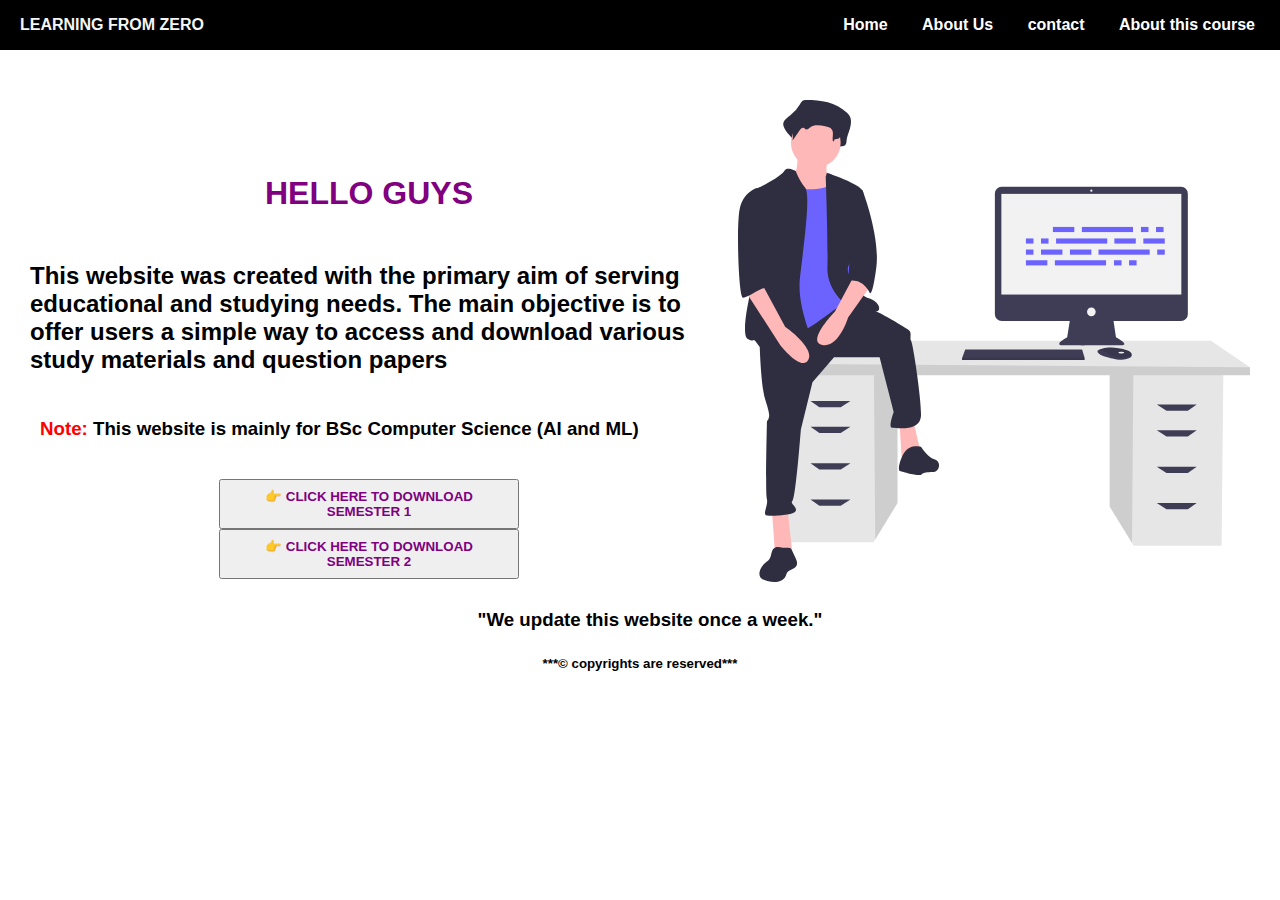
<file: index.html>
<!DOCTYPE html>
<html lang="en">
<head>
    <meta charset="UTF-8">
    <meta name="viewport" content="width=device-width, initial-scale=1.0">
    <title>Learning from zero</title>
    <link rel="stylesheet" href="Home.css" >   
    <link rel="icon" href="icons8-john-wick-64.png">    
</head>
<body >
    <nav class="nav">
        <span>LEARNING FROM ZERO</span>
    <ul>
         <li><a href="index.html">Home</a></li>
         <li><a href="About us.html">About Us</a></li>
         <li><a href="Contact.html">contact</a></li>
         <li><a href="About Course.html">About this course</a></li>
    </ul>
    <div class="hamburger">
        <span class="line"></span>
        <span class="line"></span>
        <span class="line"></span>
    </div>
    </nav>
    <img src="undraw_feeling_proud_qne1.svg"> 
    <h1>HELLO GUYS</h1>
    <h2 id="one">This website was created with the primary aim of serving educational and studying needs. The main objective is to offer users a simple way to access and download various study materials and question papers</h2>
    <h3><span id="three">Note:</span> This website is mainly for BSc Computer Science (AI and ML) </h3>
    <center><a href="Semester-1.html"><button> 👉 CLICK HERE TO DOWNLOAD SEMESTER 1</button></a></center>
    <center><a href="semester-2.html"><button> 👉 CLICK HERE TO DOWNLOAD SEMESTER 2</button></a></center>
    <center><h3> "We update this website once a week."</h3></center>
    <center><h5>***© copyrights are reserved***</h5></center>
    <script src="Home.js"></script>
</body>
</html>
</file>
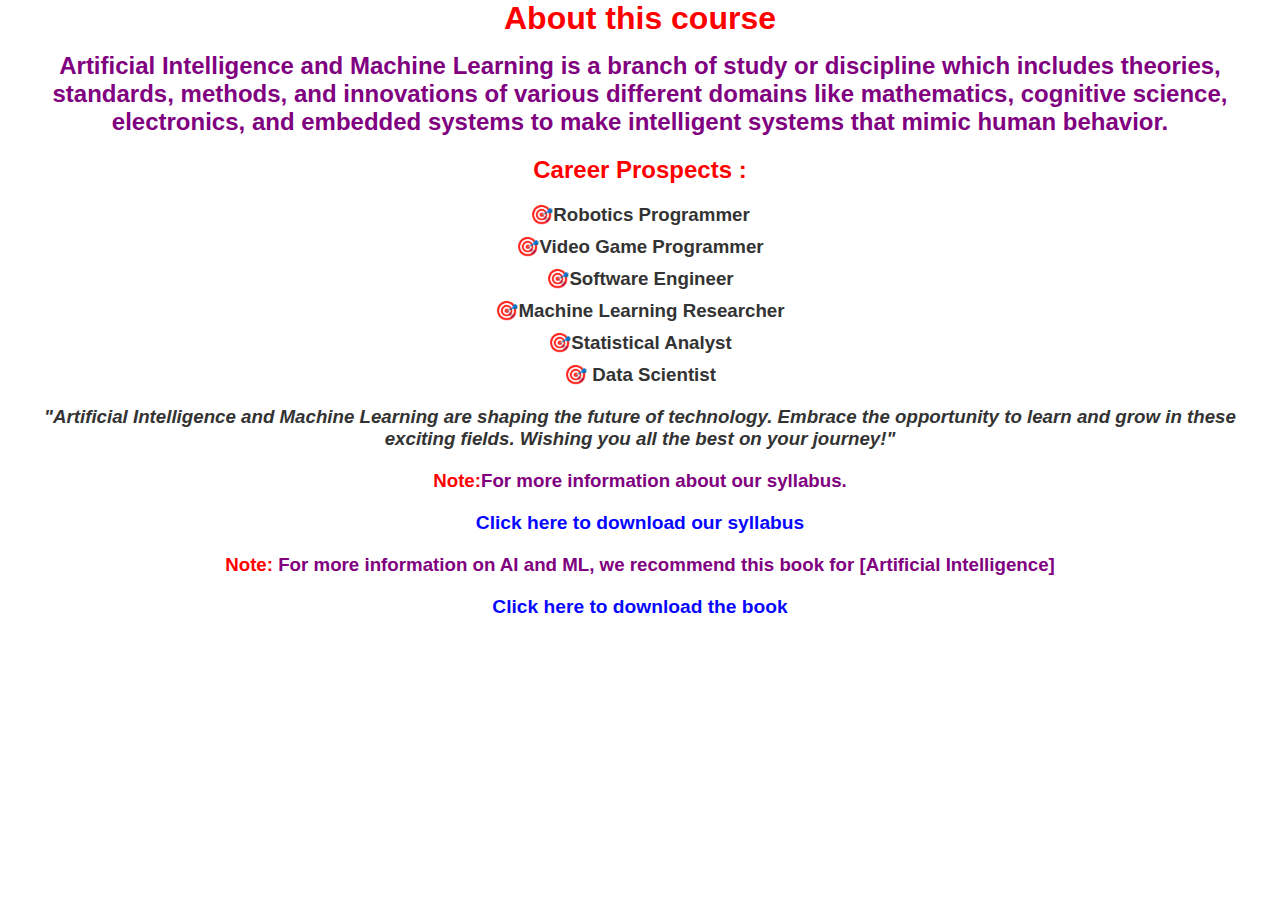
<file: About Course.html>
<!DOCTYPE html>
<html lang="en">
<head>
    <meta charset="UTF-8">
    <meta name="viewport" content="width=device-width, initial-scale=1.0">
    <title>About this Course</title>
    <link rel="stylesheet" href="About course.css">   
    <link rel="icon" href="icons8-john-wick-64.png">  
</head>
<body>
    <h1>About this course</h1>
    <h2>Artificial Intelligence and Machine Learning is a branch of study or discipline which includes theories, standards, methods, and innovations of various different domains like mathematics, cognitive science, electronics, and embedded systems to make intelligent systems that mimic human behavior.</h2>
    <h2 id="one">Career Prospects :</h2>

    
    <h3>
        <ul> 
            <center>
            <li>🎯Robotics Programmer</li>  
            <li>🎯Video Game Programmer</li>
            <li>🎯Software Engineer</li>
            <li>🎯Machine Learning Researcher</li>
            <li>🎯Statistical Analyst</li>
            <li>🎯 Data Scientist</li>
        </ul>
         </center>
    </h3>
 
    <h3 id="three">"Artificial Intelligence and Machine Learning are shaping the future of technology. Embrace the opportunity to learn and grow in these exciting fields. Wishing you all the best on your journey!"</h3>

<h3 id="four"><span>Note:</span>For more information about our syllabus.</h3>

<a href="https://drive.google.com/file/d/1OhjtcNygrp_XMqWSesPExSALjgts71tT/view?usp=sharing" target="_self" title="download Bsc ai & ml syllabus">Click here to download our syllabus</a>

    <h3 id="four"><span>Note:</span> For more information on AI and ML, we recommend this book for [Artificial Intelligence]</h3>

    <a href="https://drive.google.com/file/d/1aLNsOM3SaudiAirP74128UGM3LnLeLRM/view?usp=sharing" target="_self" title="Download book">Click here to download the book</a>
</body>
</html>
</file>
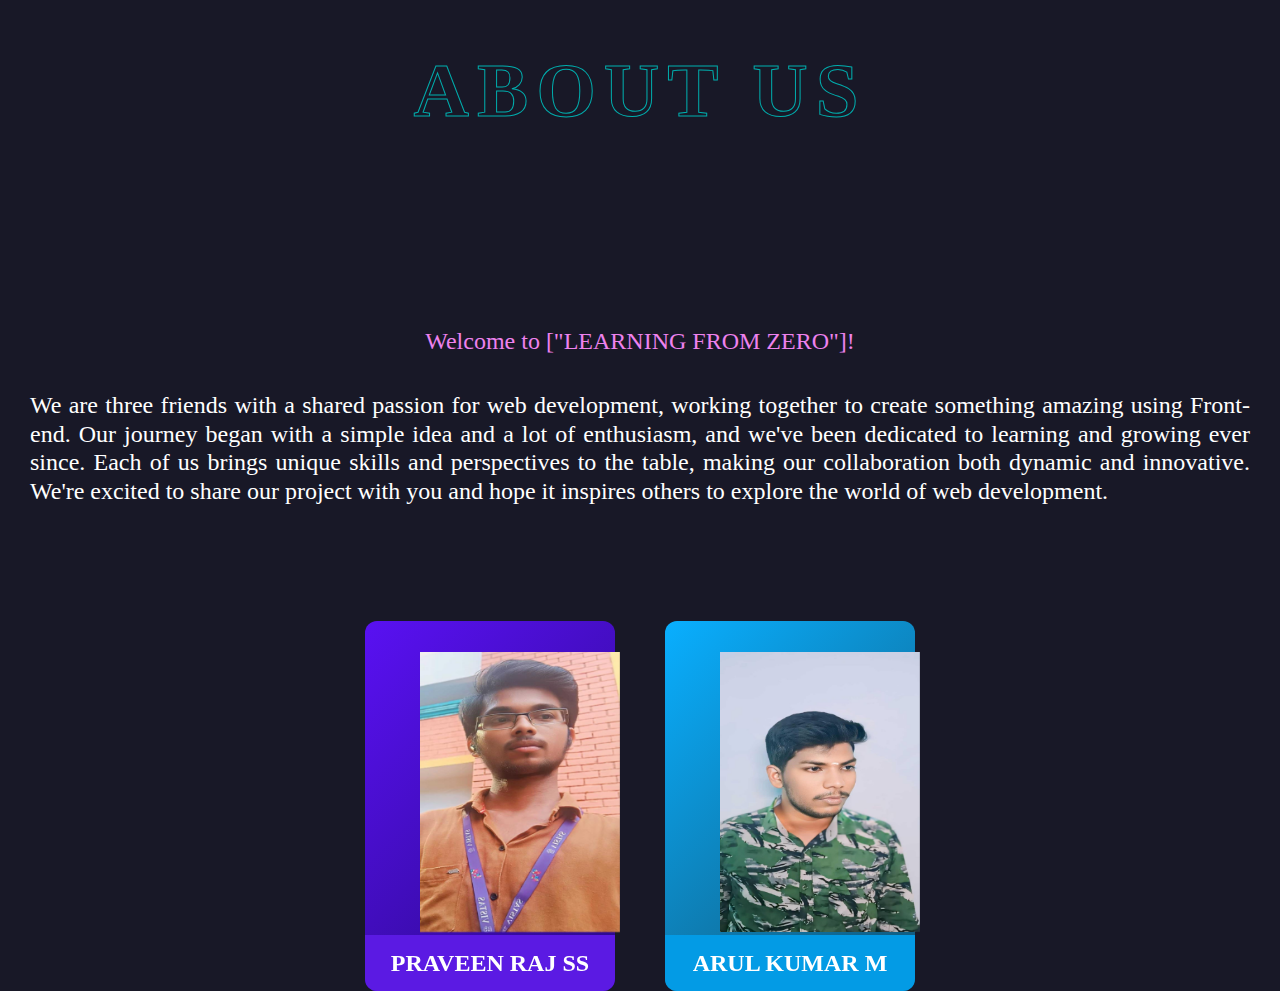
<file: About us.html>
<!DOCTYPE html>
<html lang="en">
<head>
    <meta charset="UTF-8">
    <meta name="viewport" content="width=device-width, initial-scale=1.0">
    <title>ABOUT</title>
    <link rel="stylesheet" href="About us.css">
    <link rel="icon" href="icons8-john-wick-64.png">  
</head>
<body>

    <svg width="100%">
        <text x="50%" y="50%">ABOUT US</text>
      </svg>
        <center>
          <h1></h1>
          <p> <p class="one">Welcome to ["LEARNING FROM ZERO"]!</p> <p class="three">We are three friends with a shared passion for web development, working together to create something amazing using Front-end. Our journey began with a simple idea and a lot of enthusiasm, and we've been dedicated to learning and growing ever since. Each of us brings unique skills and perspectives to the table, making our collaboration both dynamic and innovative. We're excited to share our project with you and hope it inspires others to explore the world of web development.</p></p>
        </center>

    

    <div class="card purple">
        <div class="product">
            <span class="number"></span>
            <span class="sneakers"></span>
            <span class="price"></span>
            <img src="Praveen raj.jpg" width="200px" height="50px">
        </div>
        <div class="title">
            <h2>PRAVEEN RAJ SS</h2>
        </div>
    </div>

    <div class="card blue">
        <div class="product">
            <span class="number"></span>
            <span class="sneakers"></span>
            <span class="price"></span>
            <img src="arulkumar photo.jpg"  width="200px" height="50px">
        </div>
        <div class="title">
            <h2>ARUL KUMAR M</h2>
        </div>
    </div>

   
   
</body>
</html>
</file>
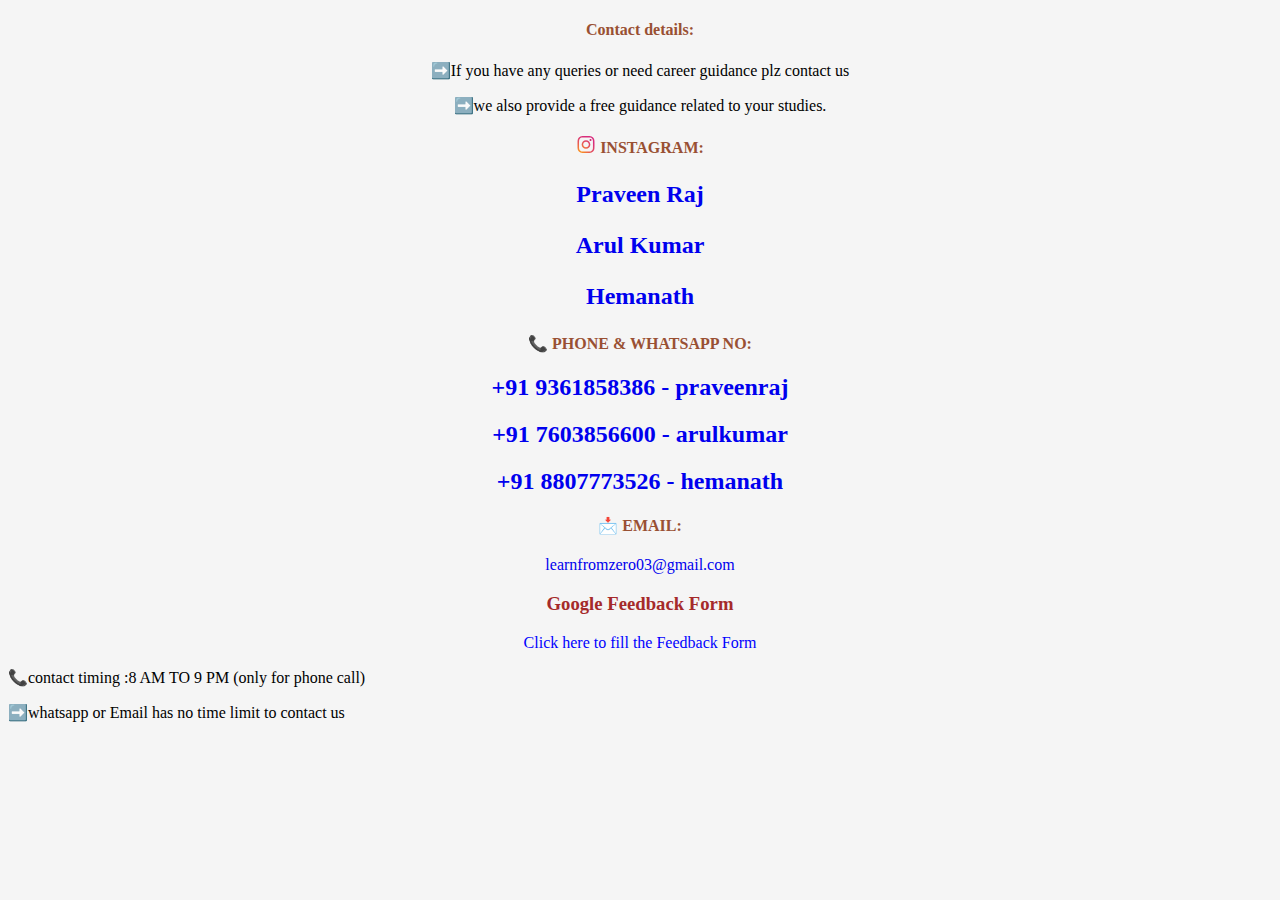
<file: Contact.html>
<!DOCTYPE html>
<html lang="en">
<head>
    <meta charset="UTF-8">
    <meta name="viewport" content="width=device-width, initial-scale=1.0">
    <title>Contact page</title>
    <link rel="icon" href="icons8-john-wick-64.png"> 
</head>
<body>
    <span class="highlight-word-color"><h4><center> Contact details:</center></h4></span>

        <style>
            
            .p-color{
                color:blue;
            }
            .highlight-word-color{
                color:red;
            }
          *{
            background-color: whitesmoke;
          }
        </style>
</body>

<body>

    
    <p><center>➡️If you have any queries or need career guidance plz contact us</center> </p>
    <p><center>➡️we also provide a free guidance related to your studies.</center></p>
    
        

        
        <span class="highlight-word-color"><h4><center><img src="instagram.svg"> INSTAGRAM:</center></h4></span>


        <style>
            *{
                text-decoration: none;
            }
            .p-color{
                color:brown;
            }
            .highlight-word-color{
                color:#995033;
            }
           h3{
            color: brown;
           }
           img{
            width:20px;
            height:17px;
           }
           #one{
            color: blue;
           }
           
        </style> 


<h2>


<p><a href="https://www.instagram.com/praveenrajss2005/?hl=en#" target="_self" Title='This takes you to praveen instagram'><center>Praveen Raj</center></a></p>

<p><a href="https://www.instagram.com/arulkumar_ak22?igsh=Mmc0dTNlbDNvMTQ4" target="_self" title='This takes you to arul instagram'><center>Arul Kumar</center></a></p>

<p><a href="https://www.instagram.com/im._.hemnath?utm_source=ig_web_button_share_sheet&igsh=ZDNlZDc0MzIxNw" target="_self" Title='This takes you to hemanath instagram'><center>Hemanath</center></a></p>


</h2>


<span class="highlight-word-color"><h4><center>📞 PHONE & WHATSAPP NO:</center></h4></span>



<h2><center><a href="tel:+919361858386" title="Make a call to praveen">+91 9361858386 - praveenraj</a></center></h2>

<h2><center><a href="tel:+917603856600" title="Make a call to arul kumar">+91 7603856600 - arulkumar</a></center></h2>

<h2><center><a href="tel:+918807773526" title="Make a call to hemanath">+91 8807773526 - hemanath</a></center></h2>



<span class="highlight-word-color"><h4><center>📩 EMAIL:</center></h4></span>

<p><center><a href="mailto:learnfromzero03@gmail.com" title="go to mail">learnfromzero03@gmail.com</a></p></center>
<h3><center>Google Feedback Form</center></h3>
<p><center><a href="https://forms.gle/CxRwteFjue8baaXP7" title="Open Google form" id="one">Click here to  fill the Feedback Form</a></center></p>

<p>📞contact timing :8 AM TO 9 PM (only for phone call)</p>
<p>➡️whatsapp or Email has no time limit to contact us</p>

</body>

</html>
</file>
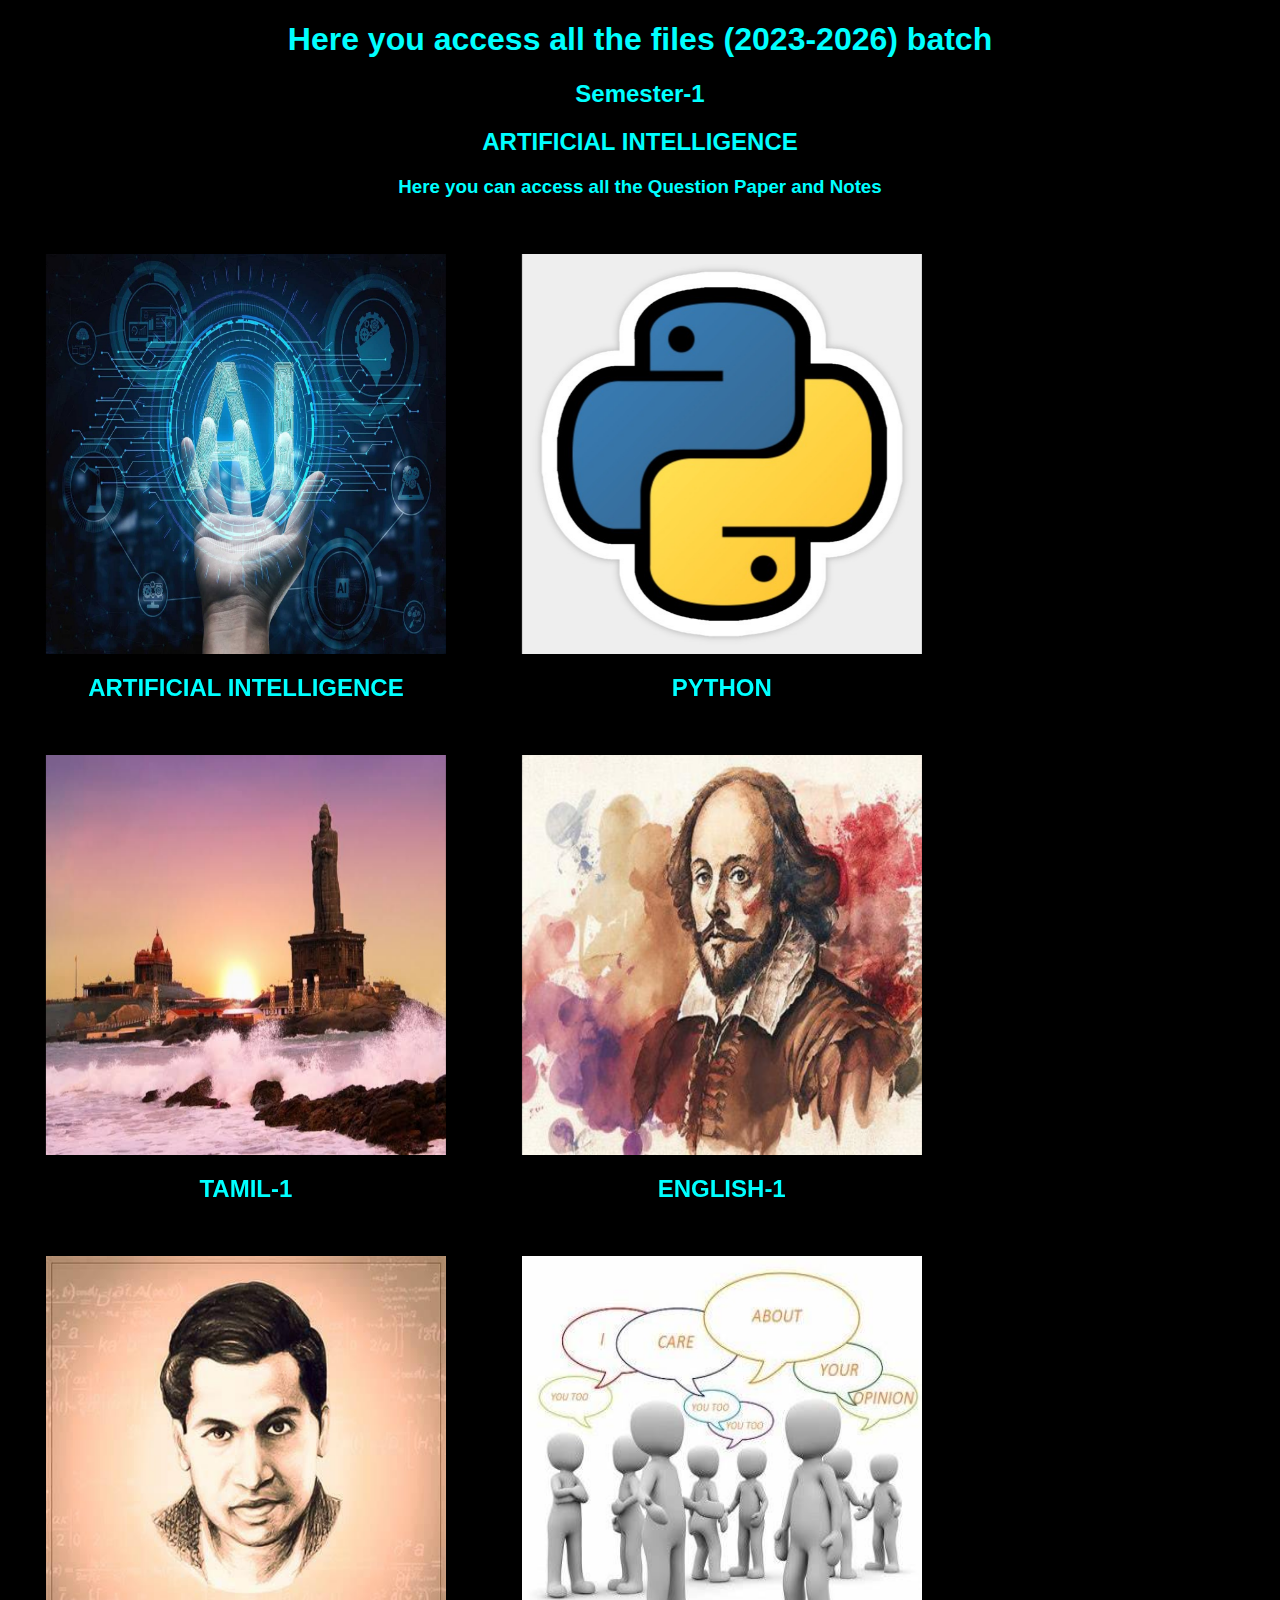
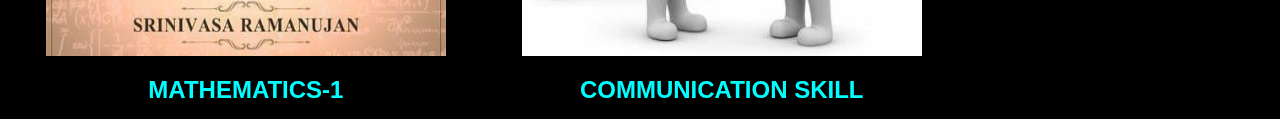
<file: Semester-1.html>
<!DOCTYPE html>
<html lang="en">
<head>
    <meta charset="UTF-8">
    <meta name="viewport" content="width=device-width, initial-scale=1.0">
    <title>Download</title>
    <link rel="stylesheet" href="Semester-1.css">
    <link rel="icon" href="icons8-john-wick-64.png">   
    <title>Semester-1 Download</title>
    
</head>
<body>
    <center>
        <div class="name">
            <h1>Here you access all the files (2023-2026) batch
            </h1>
            <h2>Semester-1</h2> <h2 style="color: aqua;">ARTIFICIAL INTELLIGENCE</h2>
            <h3>Here you can access all the Question Paper and Notes</h3>
        </div>
        <main>
            <div class="fir">
                <div class="flip-card">
                    <div class="flip-card-inner">
                        <div class="flip-card-front">
                            <img src="artificial intelligence.jpg" alt="Avatar" style="width: 400px; height: 400px;">
                        </div>
                        <div class="flip-card-back">
                            <center>
                                <h1>Artificial Intellingence </h1>
                               <h3> <a href="https://drive.google.com/drive/folders/1Y97D8fHbWvBcozb_MywMO-pQOFg5JD-U?usp=sharing">click here to download</a></h3>
                                <h4>📖 Artificial intelligence (AI) is a set of technologies that enable computers to perform a variety of advanced functions, including the ability to see, understand and translate spoken and written language etc.</h4>
                            </center>
                           
                        </div>
                    </div>
                    <h2 style="color: aqua;">ARTIFICIAL INTELLIGENCE</h2>
                </div>
        
            </div>
        
            <div class="sec">
                <div class="flip-card">
                    <div class="flip-card-inner">
                        <div class="flip-card-front">
                            <img src="python.jpg" alt="Avatar" style="width:400px; height: 400px;">
                        </div>
                        <div class="flip-card-back">
                            <h1>Python</h1>
                           <h3> <a href="https://drive.google.com/drive/folders/12ZrQTDBFisSawxlM-ItHx2hVEixbOXtE?usp=sharing">click here to download</a></h3>
                            <h4>📖 Python is a high-level, general-purpose programming language created by Guido van Rossum in 1991</h4>
                        </div>
                    </div>
                    <h2 style="color: aqua;">PYTHON</h2>
                </div>
        
            </div>
            
        
            <div class="flip-card">
                <div class="flip-card-inner">
                    <div class="flip-card-front">
                        <img src="tamil sem 1 photo.jpg" alt="Avatar" style="width: 400px; height: 400px;">
                    </div>
                    <div class="flip-card-back">
                        <h1>Tamil-1</h1>
                       <h3> <a href="https://drive.google.com/drive/folders/1o6-iumwqeEc3ksIS51RZIhhwHWGJybH1?usp=sharing">click here to download</a></h3>
                        <h4> 📖அகர முதல எழுத்தெல்லாம் ஆதி பகவன் முதற்றே உலகு</h4>
                        <h4>- திருவள்ளுவர்</h4>
                    </div>
                </div>
                <h2 style="color: aqua;">TAMIL-1</h2>
            </div>
        
            <div class="flip-card">
                <div class="flip-card-inner">
                    <div class="flip-card-front">
                        <img src="English-1.jpg" alt="Avatar" style="width: 400px; height: 400px;">
                    </div>
                    <div class="flip-card-back">
                        <h1>English-1</h1>
                       <h3> <a href="https://drive.google.com/drive/folders/1GgY_Gt9Q-sBbi43DnadxJi5nqwgFRU_D?usp=sharing">click here to download</a></h3>
                        <h4>📖 William Shakespeare was an English playwright, poet and actor. He is widely regarded as the greatest writer in the English language and the world's pre-eminent dramatist. He is often called England's national poet and the "Bard of Avon".</h4>
                    </div>
                </div>
               <h2 style="color: aqua;">ENGLISH-1</h2>
            </div>
        
            <div class="flip-card">
                <div class="flip-card-inner">
                    <div class="flip-card-front">
                        <img src="Maths -1 photo.jpg" alt="Avatar" style="width: 400px; height: 400px;">
                    </div>
                    <div class="flip-card-back">
                        <h1>Mathematics-1</h1>
                  <h3><a href="https://drive.google.com/drive/folders/1rOUYLARLZ4wK1fF8Au3qfobDzCqM7Vvg?usp=sharing">click here to download</a></h3>
                    <h4>📖 Ramanujan (1887-1920), the man who reshaped twentieth-century mathematics with his various contributions in several mathematical domains</h4>
                    </div>
                </div>
                <h2 style="color: aqua;">MATHEMATICS-1</h2>
            </div>
        
            <div class="flip-card">
                <div class="flip-card-inner">
                    <div class="flip-card-front">
                        <img src="communication.jpg" alt="Avatar" style="width: 400px; height: 400px;">
                    </div>
                    <div class="flip-card-back">
                        <h1>Communication Skill</h1>
                      <h3> <a href="https://drive.google.com/drive/folders/1-8djoCgfYNfop3Ij2uxzLzZxGIY9xjmG?usp=sharing">click here to download</a></h3> 
                        <h4>📖Communication Skills involve the methods used in conveying, receiving and processing information through verbal and non-verbal means. It includes speaking and listening effectively, interpreting gestures, body language, and emotions</h4>
                    </div>
                </div>
                <h2 style="color: aqua;">COMMUNICATION SKILL</h2>
            </div>
        
            
        
        </center>    

        </main>
       
</body>
</html>
</file>
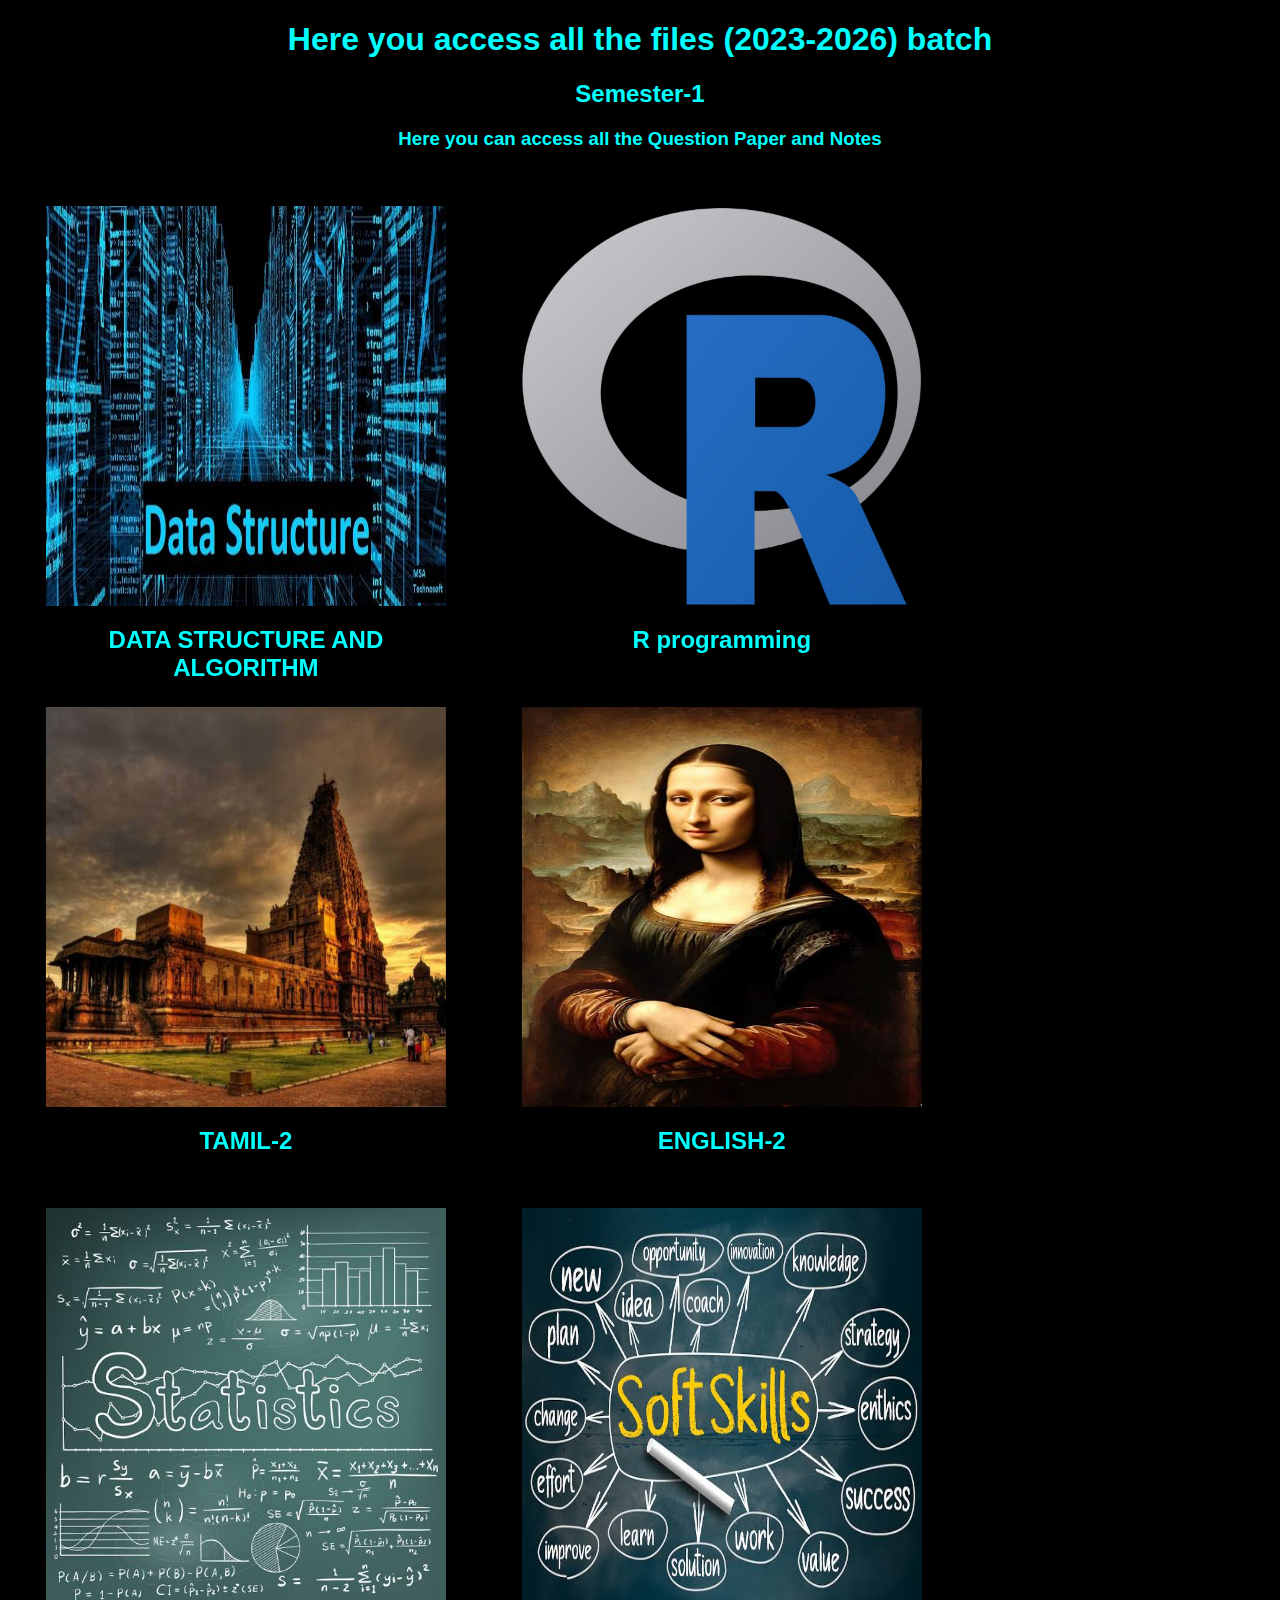
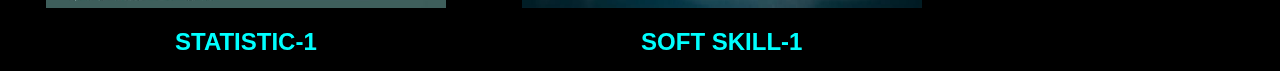
<file: semester-2.html>
<!DOCTYPE html>
<html lang="en">
<head>
    <meta charset="UTF-8">
    <meta name="viewport" content="width=device-width, initial-scale=1.0">
    <title>Download</title>
    <link rel="stylesheet" href="semester-2.css">
    <link rel="icon" href="icons8-john-wick-64.png">   
    <title>Semester 2 Download</title>
    
</head>
<body>
    <center>
        <div class="name">
            <h1>Here you access all the files (2023-2026) batch
            </h1>
            <h2>Semester-1</h2>
            <h3>Here you can access all the Question Paper and Notes</h3>
        </div>
        <main>
            <div class="fir">
                <div class="flip-card">
                    <div class="flip-card-inner">
                        <div class="flip-card-front">
                            <img src="Dsa photo.jpg" alt="Avatar" style="width: 400px; height: 400px;">
                        </div>
                        <div class="flip-card-back">
                            <center>
                                <h1>DATA STRUCTURE AND ALGORITHM </h1>
                               <h3> <a href="https://drive.google.com/drive/folders/10-SJ4cZmeT1-OZUMVC3lT68bLq4PbQo_?usp=sharing">click here to download</a></h3>
                                <h4>📖 Data Structures and Algorithms (DSA) is a fundamental part of Computer Science that teaches you how to think and solve complex problems systematically </h4>
                            </center>
                            
                        </div>
                    </div>
                    <h2 style="color: aqua;">DATA STRUCTURE AND ALGORITHM</h2>
                </div>
        
            </div>
        
            <div class="sec">
                <div class="flip-card">
                    <div class="flip-card-inner">
                        <div class="flip-card-front">
                            <img src="r program photo.jpg" alt="Avatar" style="width: 400px; height: 400px;">
                        </div>
                        <div class="flip-card-back">
                            <h1>R programming</h1>
                           <h3> <a href="https://drive.google.com/drive/folders/1XNscIkQq8jcu9bqsV1Md4mUk9nXMNhLP?usp=sharing">click here to download</a></h3>
                            <h4>📖R is a programming language for statistical computing and data visualization. It has been adopted in the fields of data mining, bioinformatics, and data analysis. </h4>
                        </div>
                    </div>
                    <h2 style="color: aqua;">R programming</h2>
                </div>
        
            </div>
            
        
            <div class="flip-card">
                <div class="flip-card-inner">
                    <div class="flip-card-front">
                        <img src="Tamil-2 photo.jpg" alt="Avatar" style="width: 400px; height: 400px;">
                    </div>
                    <div class="flip-card-back">
                        <h1>Tamil-2</h1>
                       <h3> <a href="https://drive.google.com/drive/folders/1nJhVOwlNleJjyGLkF2f26pczcAbNc04w?usp=sharing">click here to download</a></h3>
                        <h4>📖 பழமையான மொழி, பண்பட்ட மொழி, நம் பைந்தமிழ் மொழி, தேனினும் இனியது நம் தீந்தமிழ் மொழி தமிழ் என்றால் எளிமை. தமிழ் என்றால் அழகு. தமிழ் என்றால் அமிழ்தம். இனிமையான, எளிமையான மொழியாக விளங்குகிறது.</h4>
                    </div>
                </div>
                <h2 style="color: aqua;">TAMIL-2</h2>
            </div>
        
            <div class="flip-card">
                <div class="flip-card-inner">
                    <div class="flip-card-front">
                        <img src="English-2photo.jpg" alt="Avatar" style="width: 400px; height: 400px;">
                    </div>
                    <div class="flip-card-back">
                        <h1>English-2</h1>
                       <h3> <a href="https://drive.google.com/drive/folders/1Jw6AW990Ne4acGP_eZbQMM0IaxduD889?usp=sharing">click here to download</a></h3>
                        <h4>📖English is a West Germanic language in the In do-European language family, whose speakers, called Anglophones, originated in early medieval England on the island of Great Britain.</h4>
                    </div>
                </div>
               <h2 style="color: aqua;">ENGLISH-2</h2>
            </div>
        
            <div class="flip-card">
                <div class="flip-card-inner">
                    <div class="flip-card-front">
                        <img src="statistics photo.jpg" alt="Avatar" style="width: 400px; height: 400px;">
                    </div>
                    <div class="flip-card-back">
                        <h1>STATISTIC-1</h1>
                  <h3><a href="https://drive.google.com/drive/folders/1bx2amF-tXFXepMw0P-lB2R4Geoa5sOur?usp=sharing">click here to download</a></h3>
                    <h4>📖 statistics is the discipline that concerns the collection, organization, analysis, interpretation, and presentation of data. In applying statistics to a scientific, industrial, or social problem,</h4>
                    </div>
                </div>
                <h2 style="color: aqua;">STATISTIC-1</h2>
            </div>
        
            <div class="flip-card">
                <div class="flip-card-inner">
                    <div class="flip-card-front">
                        <img src="soft skills-1.jpg" alt="Avatar" style="width: 400px; height: 400px;">
                    </div>
                    <div class="flip-card-back">
                        <h1>SOFT Skill-1</h1>
                      <h3> <a href="https://drive.google.com/drive/folders/1SnRNC26oATVxhBwzgP1xijkKjDpMloqg?usp=sharing">click here to download</a></h3> 
                        <h4>📖 Soft skills, also known as power skills, common skills, essential skills, or core skills, are psychosocial skills generally applicable to all professions.    
                        </h4>
                        <h4> 📖The word "skill" highlights the practical function.</h4>
                    </div>
                </div>
                <h2 style="color: aqua;">SOFT SKILL-1</h2>
            </div>
        </center>    

        </main>
       
</body>
</html>
</file>
<file: Home.css>
*{
    font-family: sans-serif;
    margin: 0;
    text-decoration: none;
    font-weight: bold;
}
.nav{
    width: 100;
    height:50px;
    background-color:black ;
}
span{
    color:whitesmoke;
    font: size 1.5rem;;
    line-height: 50px ;
    padding-left: 20px;
}
.nav ul{
   float: right; 
}
li{
    display: inline-block;
    margin: 0px 5px;
    line-height: 50px;
    padding-right: 20px;
}
a{
    color: white;
}
a:hover{
    color:rgb(0, 174, 255);
}
@media (max-width:768px){
 .nav ul{
    position: fixed;
    left: 0;
    width: 100%;
    height: 100vh;
    background: linear-gradient(to right,blue,red);
    text-align: center;
    padding: 0;
    left: -100%;  
    transition: 2s;
 }
 ul.slide{
    left: 0;
    transition: 2s;
 }
 li{
    display: block;
    width: 100%;
    margin: 0;
}

 .hamburger{
    float: right;
    padding-right: 20px;
    padding-top: 12px;
 }
 .line{
    width: 15px;
    height: 5px;
    background-color: white;
    margin-bottom: 5px;
    display: block;
 }
}


img{
    width:40%;
    height: 50%;
    float: right;
    padding-top:70 px;
    margin-top: 50px;
    margin-right:  30px;
}
h1{
    color: purple;
    margin-top: 125px;
    text-align: center;

}
#one{
margin-top: 50px;
margin-left: 30px;
color: black;
}
h3{
    margin-top: 30px;
    margin-left: 20px;
    margin-bottom: 25px;
}
#three{
    color: red;
    
}
button{
    color: purple;
    width: 300px;
    height: 50px;
    font-weight: bolder;
    font-family: sans-serif;
}
button:hover{
    cursor: pointer;
}
</file>
<file: About course.css>
* {
    margin: 0;
    padding: 0;
    box-sizing: border-box;
    font-family: sans-serif;
}

h2 {
    color: purple;
    text-align: center;
    margin-bottom: 20px;
    margin-top: 15px;
}

h3 {
    margin: 20px;
    color: #333;
}


ul {
    list-style-type: none; 
    padding-left: 0;
}

li {
    margin-bottom: 10px; 
}


#one {
    font-size: 24px;
    color: red;
}

#three {
    font-style: italic;
    text-align: center;
    margin: 20px 40px;
}

#four {
    text-align: center;
    color: purple;
    margin: 20px 40px;
}

span {
    color: red;
}

/* Style for links */
a {
    font-size: larger;
    font-weight: bold;
    color: rgb(7, 7, 255);
    text-decoration: none; /* Remove underline */
    display: block;
    text-align: center;
    margin: 20px auto;
}

a:hover {
    color: lightseagreen;
    cursor: pointer;
}
h1{
    color: red;
    text-align: center;
}
</file>
<file: About us.css>
@import url('https://fonts.googleapis.com/css2?family=Poppins:ital,wght@0,800;1,800&display=swap');

* {
    margin: 0;
    padding: 0;
    box-sizing: border-box;
    color: white;
    font-family: 'Poppins'-sans-serif;
    transition: 0.3s ease-in-out;
}

body {
    background: #181827;
    width: 100%;
    /* height: 100vh; */
    display: flex;
    justify-content: center;
    flex-wrap: wrap;
    gap: 50px;
}

svg{
    width: 100%;
    height: 15vw;
    margin-top: 20px;
    margin: bottom 0.5em;;
}

svg text {
    font-size: 6vw;
    font-weight: 900;
    text-transform: uppercase;
    letter-spacing: 8px;
    stroke: #00acac; 
    text-stroke: 2px transparent;
    fill: transparent;
    margin-top: 30px;
   
    animation: animated-stroke 5s;
    text-anchor: middle;
  }
  
  @keyframes animated-stroke {
    0%{
       
        stroke: #0063e5; 
        
      stroke-dasharray: 0 10%;
    }
    50%{
        stroke: #0063e5;  
    }

    100%{
        stroke: #00acac; 
      stroke-dasharray: 10% 0%;
      stroke-dashoffset: 25%;
    }
  }



.card {
    width: 250px;
    height: 370px;
    border-radius: 12px;
    transform-style: preserve-3d;
}
.card.blue {
    background: linear-gradient(135deg, #09AFFF, #125575);
}
.card.purple {
    background: linear-gradient(135deg, #5911F2, #290987);
}

.card .product {
    height: 85%;
    padding: 20px;
    display: flex;
    flex-direction: column;
    cursor: pointer;
    position: relative;
    transform-style: preserve-3d;
}
.product .number {
    font-size: 80px;
    line-height: 80px;
    font-style: italic;
    opacity: 0.25;
}
.product .sneakers {
    font-size: 35px;
    line-height: 35px;
    font-style: italic;
    opacity: 0.7;
}
.product img {
    height: 280px;
    position: absolute;
    top: 50%;
    left: 50%;
    transform: translate3d(-35%, -45%, 0);
    pointer-events: none;
}
.product .price {
    background: rgba(255, 255, 255, 0.15);
    margin-top: auto;
    margin-left: auto;
    margin-right: -20px;
    padding: 5px 20px;
    border-radius: 99px 0 0 99px;
}

.card .title {
    height: 15%;
    display: flex;
    align-items: center;
    justify-content: center;
    border-radius: 0 0 12px 12px;
    transform-style: preserve-3d;
}
.card.blue .title {
    background: #039BE5;
}
.card.purple .title {
    background: #5B1AE3;
}

.card:hover .product img {
    transform: translate3d(-50%, -40%, 80px);
}
.card:hover .product .number {
    transform: translateZ(40px);
    opacity: 1;
}
.card:hover .product .sneakers {
    transform: translateZ(40px);
    opacity: 0.85;
}
.card:hover .product .price {
    transform: translateZ(20px);
}
.card:hover .title h2 {
    transform: translateZ(20px);
}

@media (max-width:00px){
    svg {
        height:%;
    }
}

p{
    line-height:1.2;
    font-size:1.5rem ;
    text-align: justify;
    padding: 5px;
    margin: 25px;
    /* margin-right:50% ;
    padding-right: 50%; */
   /*  display: inline; */
    /* text-align: center; */
}
.one{
    border-style:block ;
    text-align: center;
    padding: 5px;
    color:violet;
}
.hem{
    padding-left: 5%;
    padding-right: 2%;
}
</file>
<file: Semester-1.css>
body {
    font-family: Arial, Helvetica, sans-serif;
    background-color: black;
}


.flip-card {
    background-color: transparent;
    width: 400px;
    height: 400px;
    perspective: 1000px;
    float: left; /* Positioning for side-by-side display */
    margin: 3%;
    padding-bottom: 25px;
    


    
}

.flip-card-inner {
    position: relative;
    width: 100%;
    height: 100%;
    text-align: center;
    transition: transform 0.6s;
    transform-style: preserve-3d;
    box-shadow: 0 4px 8px 0 rgba(0, 0, 0, 0.2);
   
    
}

.flip-card:hover .flip-card-inner {
    transform: rotateY(180deg);
}

.flip-card-front,
.flip-card-back {
    position: absolute;
    width: 100%;
    height: 100%;
    -webkit-backface-visibility: hidden;
    backface-visibility: hidden;
    
}

.flip-card-front {
    background-color: #bbb;
    color: black;
    display: flex;
    flex-basis: 20%;
    flex-wrap: wrap;
}

.flip-card-back {
    background-color: #2980b9;
    color: white;
    transform: rotateY(180deg);
    
    
}
.name{
    color: aqua;
}

a{
    text-decoration: none;
    font-family: sans-serif ;
    font-weight: bolder;    
}
</file>
<file: semester-2.css>
body {
    font-family: Arial, Helvetica, sans-serif;
    background-color: black;
}


.flip-card {
    background-color: transparent;
    width: 400px;
    height: 400px;
    perspective: 1000px;
    float: left; /* Positioning for side-by-side display */
    margin: 3%;
    padding-bottom: 25px;
    
}

.flip-card-inner {
    position: relative;
    width: 100%;
    height: 100%;
    text-align: center;
    transition: transform 0.6s;
    transform-style: preserve-3d;
    box-shadow: 0 4px 8px 0 rgba(0, 0, 0, 0.2);
   
    
}

.flip-card:hover .flip-card-inner {
    transform: rotateY(180deg);
}

.flip-card-front,
.flip-card-back {
    position: absolute;
    width: 100%;
    height: 100%;
    -webkit-backface-visibility: hidden;
    backface-visibility: hidden;
    
}

.flip-card-front {
    background-color: #bbb;
    color: black;
    display: flex;
    flex-basis: 20%;
    flex-wrap: wrap;
}

.flip-card-back {
    background-color: #2980b9;
    color: white;
    transform: rotateY(180deg);
    
    
}
.name{
    color: aqua;
}

a{
    text-decoration: none;
    font-family: sans-serif ;
    font-weight: bolder;
    
    
}
</file>
